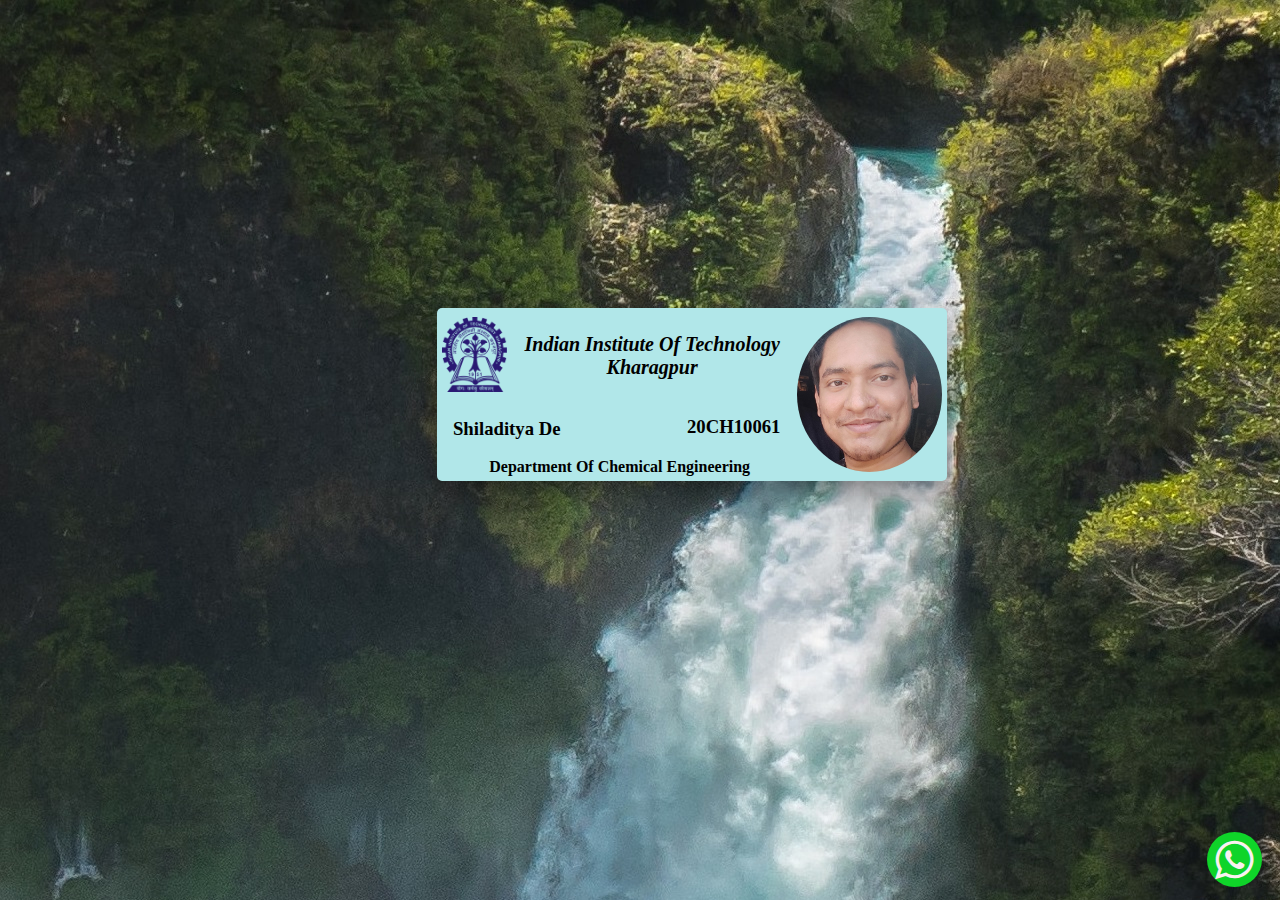
<file: task 2/task2.html>
<!DOCTYPE html>
<html>
    <title>
        ID card
    </title>
<head>
    <link rel="stylesheet" href="style2.css">
    <link rel="stylesheet" href="https://cdnjs.cloudflare.com/ajax/libs/font-awesome/4.7.0/css/font-awesome.min.css">
</head>

<body>
  <div class ="boxpos">
  <div class = "box">
    <img src="myimg.jpg" alt="myphoto" width="145" height="155" style = "float: right; margin-top: 4px;" class = "mg">
    <div>
    <img src = "IIT_Kharagpur_Logo.png" alt = "IIT Kgp Logo" width = "65" height = "75" ALIGN = "left" style = "margin-top: 4px;">
    </div>
    <p style = "font-size: 20px; text-align: center;"><b><i>Indian Institute Of Technology Kharagpur</i></b></p>
    <h3>Shiladitya De</h3>
    <h3 style = "float: right; width: 24.5%; margin-top: 17px;"> 20CH10061</h3>
    <br>
    <div class = "center">
    <b>Department Of Chemical Engineering</b>
    </div>
    

  </div>
  </div>
  <div class = "bottomright">
  <a href = "https://wa.me/919064888515?text=I%20want%20to%20work%20with%20you" class="fa fa-whatsapp"></a> 
  </div>

</body>

</html>
</file>
<file: task 2/style2.css>
body {
    background-image: url(photo6.jpg);
    max-width: 50%;
  
}


.boxpos {
    position: absolute;
    left: 34%;
    top: 34%;
}

.box {
    background-color: rgb(177, 231, 233);
  width: 500px;
  border: none;
  padding: 5px;
  margin: 2px;
  box-shadow: 0 12px 16px 0 rgba(10, 9, 9, 0.24), 0 17px 50px 0 rgba(14, 11, 11, 0.19);
  transition: 0.5s; 
  border-radius: 5px;
}

.mg {
    border-radius: 200%;
  }

.box:hover{
    box-shadow: 0 8px 16px 0 rgba(0,0,0,0.2);
    transform: scale(1.2);
}

.clearfix::after {
    content: "";
    clear: both;
    display: table;
}

h3
{
    display : inline-block;
    font-family:'Times New Roman', Times, serif;
    transform: translate(10%, 0%);
}

.space {
    display: inline-block;
}

.center{
    text-align: center;
    font-size: 16px;
    font-family:Georgia, 'Times New Roman', Times, serif;
}

.bottomright {
    position: absolute;
    bottom: 8px;
    right: 16px;
    font-size: 45px;
}

a.button {
    -webkit-appearance: button;
    -moz-appearance: button;
    appearance: button;

    text-decoration: none;
    color: initial;
}

.fa {
    padding: 5px;
    font-size: 20px;
    width: 45px;
    text-align: center;
    text-decoration: none;
     margin: 5px 2px;
    border-radius: 50%;
    transition: 0.25s;
}

.fa-whatsapp {
    background: #0fd429;
     color: rgb(250, 241, 241);
}

.fa:hover{
    box-shadow: 0 8px 16px 0 rgba(0,0,0,0.2);
    transform: scale(1.2);
}
</file>
